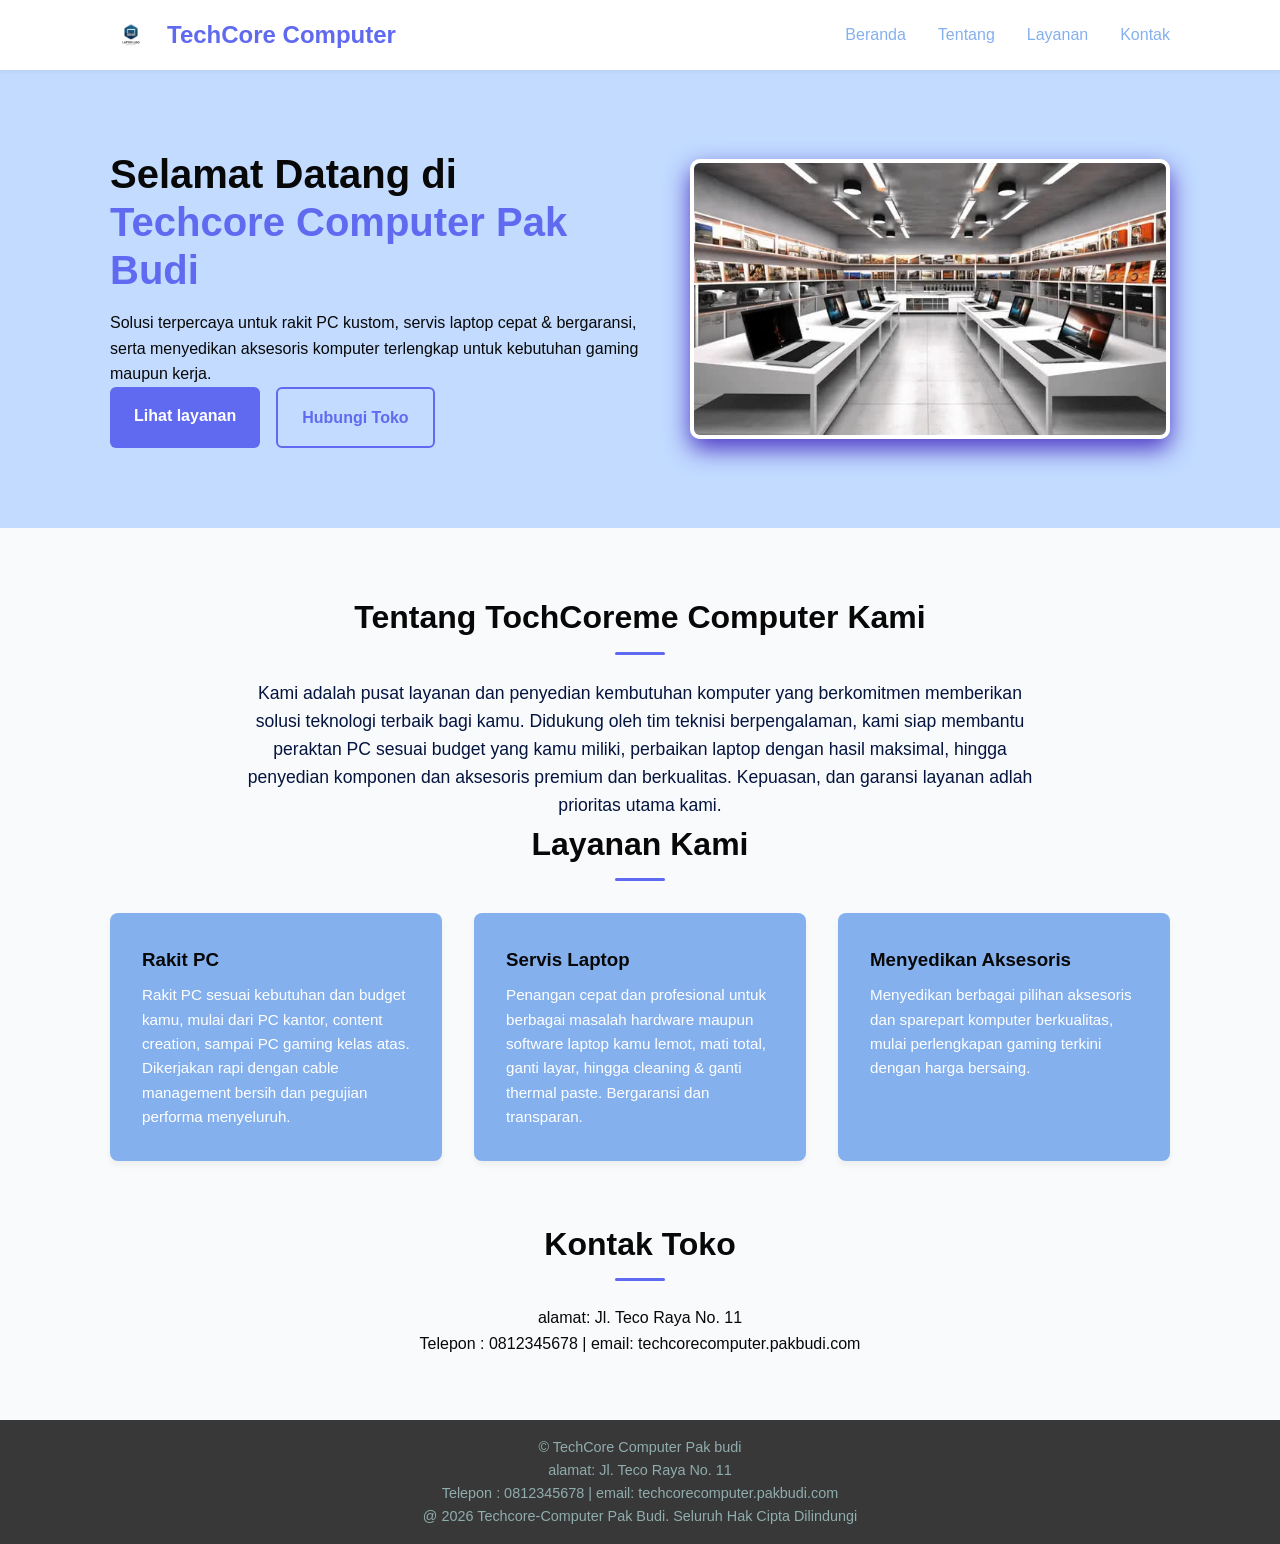
<file: index.html>
<!DOCTYPE html>
<html lang="en">
<head>
    <meta charset="UTF-8">
    <meta name="viewport" content="width=device-width, initial-scale=1.0">
    <title>Techcore Computer</title>
    <link rel="stylesheet" href="css/style.css">
</head>
<body>
    <header class="navbar" >
        <div class="container nav-container">
            <a href="#" class="logo-box">
                <img src="img/logokomputer.jpg" alt="Logo" class="logo-img">
                <span class="logo">TechCore Computer </span>
            </a>
            <nav class="nav-links">
                <a href="">Beranda</a>
                <a href="#tentang">Tentang</a>
                <a href="#layanan">Layanan</a>
                <a href="">Kontak</a>
            </nav>
        </div>
    </header>

    <section id="hero" class="hero">
        <div class="container hero-container">
            <div class="hero-content">
                <h1>Selamat Datang di <span class="hightlight">Techcore Computer Pak Budi</span></h1>
                <p>Solusi terpercaya untuk rakit PC kustom, servis laptop cepat & bergaransi, serta menyedikan aksesoris komputer terlengkap untuk kebutuhan gaming maupun kerja.</p>
                <div class="hero-buttons">
                    <a href="" class="btn btn-primary">Lihat layanan</a>
                    <a href="" class="btn btn-secondary">Hubungi Toko</a>
                </div>
            </div>
            <div class="hero-image">
                <img src="img/tokokomputer.jpg" alt="">
            </div>
        </div>
    </section>

    <main class="main-container">
        <section id="tentang" class="about container">
            <h2>Tentang TochCoreme Computer Kami</h2>
            <p>Kami adalah pusat layanan dan penyedian kembutuhan komputer yang berkomitmen memberikan solusi teknologi terbaik bagi kamu. Didukung oleh tim teknisi berpengalaman, kami siap membantu peraktan PC sesuai budget yang kamu miliki, perbaikan laptop dengan hasil maksimal, hingga penyedian komponen dan aksesoris premium dan berkualitas. Kepuasan, dan garansi layanan adlah prioritas utama kami.</p>
        </section>
        <section id="layanan" class="projects container">
            <h2>Layanan Kami</h2>
            <div class="project-grid">
                <div class="project-card">
                    <h3>Rakit PC</h3>
                    <p>Rakit PC sesuai kebutuhan dan budget kamu, mulai dari PC kantor, content creation, sampai PC gaming kelas atas. Dikerjakan rapi dengan cable management bersih dan pegujian performa menyeluruh.</p>
                </div>
                <div class="project-card">
                    <h3>Servis Laptop</h3>
                <p>Penangan cepat dan profesional untuk berbagai masalah hardware maupun software laptop kamu lemot, mati total, ganti layar, hingga cleaning & ganti thermal paste. Bergaransi dan transparan.</p>
                </div>
                <div class="project-card">
                    <h3>Menyedikan Aksesoris</h3>
                <p>Menyedikan berbagai pilihan aksesoris dan sparepart komputer berkualitas, mulai perlengkapan gaming terkini dengan harga bersaing.</p>  
                </div>          
            </div>
        </section>
        <br>
        <section id="contact">
            <div class="about-container">
                <h2>Kontak Toko</h2>
                <p>alamat: Jl. Teco Raya No. 11 <br> Telepon : 0812345678 | email: techcorecomputer.pakbudi.com</p>
            </div>
        </section>
    </main>
    <footer class="footer">
        <div class="container">
            <p>&copy; TechCore Computer Pak budi <br> alamat: Jl. Teco Raya No. 11 <br> Telepon : 0812345678 | email: techcorecomputer.pakbudi.com<br> @ 2026 Techcore-Computer Pak Budi. Seluruh Hak Cipta Dilindungi</p>
        </div>
    </footer>
</body>
</html>
</file>
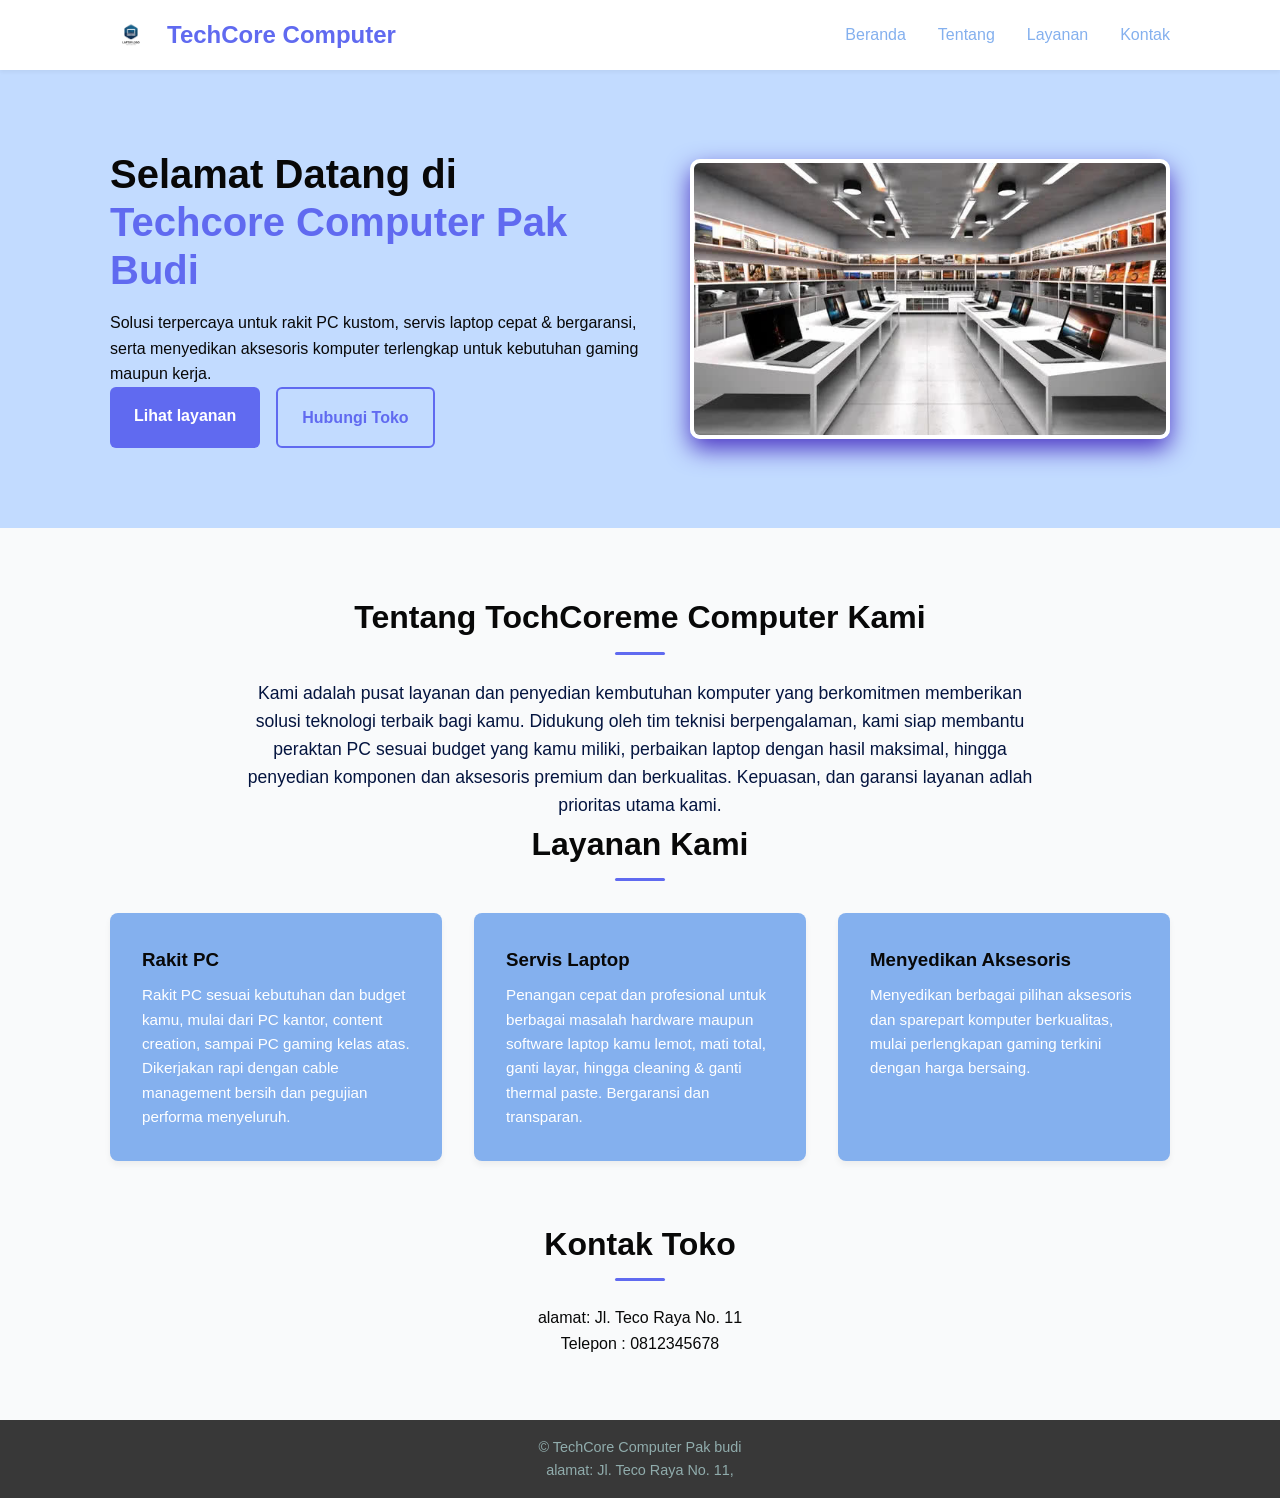
<file: PROJECT_TECHCORE_FITRI/index.html>
<!DOCTYPE html>
<html lang="en">
<head>
    <meta charset="UTF-8">
    <meta name="viewport" content="width=device-width, initial-scale=1.0">
    <title>Techcore Computer</title>
    <link rel="stylesheet" href="css/style.css">
</head>
<body>
    <header class="navbar" >
        <div class="container nav-container">
            <a href="#" class="logo-box">
                <img src="img/logokomputer.jpg" alt="Logo" class="logo-img">
                <span class="logo">TechCore Computer </span>
            </a>
            <nav class="nav-links">
                <a href="">Beranda</a>
                <a href="">Tentang</a>
                <a href="">Layanan</a>
                <a href="">Kontak</a>
            </nav>
        </div>
    </header>

    <section id="hero" class="hero">
        <div class="container hero-container">
            <div class="hero-content">
                <h1>Selamat Datang di <span class="hightlight">Techcore Computer Pak Budi</span></h1>
                <p>Solusi terpercaya untuk rakit PC kustom, servis laptop cepat & bergaransi, serta menyedikan aksesoris komputer terlengkap untuk kebutuhan gaming maupun kerja.</p>
                <div class="hero-buttons">
                    <a href="" class="btn btn-primary">Lihat layanan</a>
                    <a href="" class="btn btn-secondary">Hubungi Toko</a>
                </div>
            </div>
            <div class="hero-image">
                <img src="img/tokokomputer.jpg" alt="">
            </div>
        </div>
    </section>

    <main class="main-container">
        <section class="about container">
            <h2>Tentang TochCoreme Computer Kami</h2>
            <p>Kami adalah pusat layanan dan penyedian kembutuhan komputer yang berkomitmen memberikan solusi teknologi terbaik bagi kamu. Didukung oleh tim teknisi berpengalaman, kami siap membantu peraktan PC sesuai budget yang kamu miliki, perbaikan laptop dengan hasil maksimal, hingga penyedian komponen dan aksesoris premium dan berkualitas. Kepuasan, dan garansi layanan adlah prioritas utama kami.</p>
        </section>
        <section class="projects container">
            <h2>Layanan Kami</h2>
            <div class="project-grid">
                <div class="project-card">
                    <h3>Rakit PC</h3>
                    <p>Rakit PC sesuai kebutuhan dan budget kamu, mulai dari PC kantor, content creation, sampai PC gaming kelas atas. Dikerjakan rapi dengan cable management bersih dan pegujian performa menyeluruh.</p>
                </div>
                <div class="project-card">
                    <h3>Servis Laptop</h3>
                <p>Penangan cepat dan profesional untuk berbagai masalah hardware maupun software laptop kamu lemot, mati total, ganti layar, hingga cleaning & ganti thermal paste. Bergaransi dan transparan.</p>
                </div>
                <div class="project-card">
                    <h3>Menyedikan Aksesoris</h3>
                <p>Menyedikan berbagai pilihan aksesoris dan sparepart komputer berkualitas, mulai perlengkapan gaming terkini dengan harga bersaing.</p>  
                </div>          
            </div>
        </section>
        <br>
        <section id="contact">
            <div class="about-container">
                <h2>Kontak Toko</h2>
                <p>alamat: Jl. Teco Raya No. 11 <br> Telepon : 0812345678</p>
            </div>
        </section>
    </main>
    <footer class="footer">
        <div class="container">
            <p>&copy; TechCore Computer Pak budi <br> alamat: Jl. Teco Raya No. 11,</p>
        </div>
    </footer>
</body>
</html>
</file>
<file: css/style.css>
:root{
    --primary-color: #606af0;
    --primary-dark: #04143f;
    --text-color: #080808;
    --bg-color: #f9fafb;
    --white: #ffffff;
    --gray-text: #84b0ee;

}

*{
    margin: 0;
    padding: 0;
    box-sizing: border-box;
    font-family: 'Segoe UI', Tahoma, Geneva, Verdana, sans-serif;

}

body{
    background-color: var(--bg-color);
    color: var(--text-color);
    line-height: 1.6;
}

.container{
    width: 90%;
    max-width: 1100px;
    margin: 0 auto;
    padding: 0 20px;
}

/* navbar */
.navbar{
    background: var(--white);
    box-shadow: 0 2px 4px rgba(0,0,0,0.05);
    position: sticky;
    top: 0;
    z-index: 100; 
}
.nav-container{
    display: flex;
    justify-content: space-between;
    align-items: center;
    height: 70px;
}

.logo{
    font-size: 1.5rem;
    font-weight: bold;
    color: var(--primary-color);
    text-decoration: none;
}

.nav-links{
    display: flex;
    gap: 2rem;
}
.nav-links a{
    text-decoration: none;
    color: var(--gray-text);
    font-weight: 500;
    transition: color 0.3s;
}

.nav-links a:hover{
    color: var(--primary-color);
}

/* hero */
.hero{
    padding: 5rem 0;
    background: #c2dbff;
}
.hero-container{
    display: flex;
    align-items: center;

    justify-content: space-between;
    gap: 3rem;
}
.hero-content h1{
    font-size: 2.5rem;
    margin-bottom: 1rem;
    line-height: 1.2;
}

.hero-content .hightlight{
    color: var(--primary-color);
    margin-bottom: 2rem;
}

.hero-buttons{
    display: flex;
    gap: 1rem;
}

.btn{
    display: inline-block;
    padding: 1rem 1.5rem;
    border-radius: 6px;
    text-decoration: none;
    font-weight: 600;

}

.btn-primary{
    background-color: var(--primary-color);
    color: var(--white);
}

.btn-primary:hover{
    background-color: var(--primary-dark);
}
.btn-secondary{
    background-color: transparent;
    color: var(--primary-color);
    border: 2px solid var(--primary-color);
}

.btn-secondary:hover{
    background-color: var(--primary-color);
    color: var(--white);
}

.hero-image{
    flex: 1;
    display: flex;
    justify-content: center;
}

.hero-image img{
    width: 480px;
    height: 280px;
    object-fit: cover;
    border-radius: 10px;
    box-shadow: 0 10px 25px rgba(76, 54, 197);
    border: 4px solid var(--white);
}

/* main content*/
.main-content{
    padding: 4rem 0;
}

section {
    margin-bottom: 4rem;
}

section h2{
    font-size: 2rem;
    margin-bottom: 1.5rem;
    text-align: center;
    position: relative;
}

section h2::after{
    content: '';
    display: block;
    width: 50px;
    height: 3px;
    background-color: var(--primary-color);
    margin: 8px auto 0;
    border-radius: 2px;
}

.about p{
    max-width: 800px;
    margin: 0 auto;
    text-align: center;
    font-size: 1.1rem;
    color: var(--primary-dark);

}

.project-grid{
    display: grid;
    grid-template-columns: repeat(auto-fit,minmax(300px, 1fr));
    gap: 2rem;
    margin-top: 2rem;
    margin-bottom: 2rem;
}

.project-card{
    background: var(--gray-text);
    padding: 2rem;
    border-radius: 8px;
    box-shadow: 0 4px 6px rgba(0, 0, 0, 0.05);
    transition: transform 0.3s, box-shadow 0.3s;
}

.project-card:hover{
    transform: translateY(-5px);
    box-shadow: 0 10px 15px rgba(0, 0, 0, 0.1);
}

.project-card h3{
    margin-bottom: 0.5rem;
    color: var(--text-color);
}

.project-card p{
    color: var(--white);
    font-size: 0.95rem;
}

.footer{
    background-color:  #383838;
    color: var(--white);
    text-align: center;
    padding: 1rem 0;
}
.footer p{
    font-size: 0.9rem;
    color: rgb(144, 172, 172);
}

.logo-box {
    display: flex;
    align-items: center;
    gap: 15px;
    text-decoration: none;
}

.logo-img {
    width: 42px;
    height: 32px;
    border-radius: 50%;
    object-fit: cover;
}

#contact .about-container {
    text-align: center;  
}
</file>
<file: PROJECT_TECHCORE_FITRI/css/style.css>
:root{
    --primary-color: #606af0;
    --primary-dark: #04143f;
    --text-color: #080808;
    --bg-color: #f9fafb;
    --white: #ffffff;
    --gray-text: #84b0ee;

}

*{
    margin: 0;
    padding: 0;
    box-sizing: border-box;
    font-family: 'Segoe UI', Tahoma, Geneva, Verdana, sans-serif;

}

body{
    background-color: var(--bg-color);
    color: var(--text-color);
    line-height: 1.6;
}

.container{
    width: 90%;
    max-width: 1100px;
    margin: 0 auto;
    padding: 0 20px;
}

/* navbar */
.navbar{
    background: var(--white);
    box-shadow: 0 2px 4px rgba(0,0,0,0.05);
    position: sticky;
    top: 0;
    z-index: 100; 
}
.nav-container{
    display: flex;
    justify-content: space-between;
    align-items: center;
    height: 70px;
}

.logo{
    font-size: 1.5rem;
    font-weight: bold;
    color: var(--primary-color);
    text-decoration: none;
}

.nav-links{
    display: flex;
    gap: 2rem;
}
.nav-links a{
    text-decoration: none;
    color: var(--gray-text);
    font-weight: 500;
    transition: color 0.3s;
}

.nav-links a:hover{
    color: var(--primary-color);
}

/* hero */
.hero{
    padding: 5rem 0;
    background: #c2dbff;
}
.hero-container{
    display: flex;
    align-items: center;

    justify-content: space-between;
    gap: 3rem;
}
.hero-content h1{
    font-size: 2.5rem;
    margin-bottom: 1rem;
    line-height: 1.2;
}

.hero-content .hightlight{
    color: var(--primary-color);
    margin-bottom: 2rem;
}

.hero-buttons{
    display: flex;
    gap: 1rem;
}

.btn{
    display: inline-block;
    padding: 1rem 1.5rem;
    border-radius: 6px;
    text-decoration: none;
    font-weight: 600;

}

.btn-primary{
    background-color: var(--primary-color);
    color: var(--white);
}

.btn-primary:hover{
    background-color: var(--primary-dark);
}
.btn-secondary{
    background-color: transparent;
    color: var(--primary-color);
    border: 2px solid var(--primary-color);
}

.btn-secondary:hover{
    background-color: var(--primary-color);
    color: var(--white);
}

.hero-image{
    flex: 1;
    display: flex;
    justify-content: center;
}

.hero-image img{
    width: 480px;
    height: 280px;
    object-fit: cover;
    border-radius: 10px;
    box-shadow: 0 10px 25px rgba(76, 54, 197);
    border: 4px solid var(--white);
}

/* main content*/
.main-content{
    padding: 4rem 0;
}

section {
    margin-bottom: 4rem;
}

section h2{
    font-size: 2rem;
    margin-bottom: 1.5rem;
    text-align: center;
    position: relative;
}

section h2::after{
    content: '';
    display: block;
    width: 50px;
    height: 3px;
    background-color: var(--primary-color);
    margin: 8px auto 0;
    border-radius: 2px;
}

.about p{
    max-width: 800px;
    margin: 0 auto;
    text-align: center;
    font-size: 1.1rem;
    color: var(--primary-dark);

}

.project-grid{
    display: grid;
    grid-template-columns: repeat(auto-fit,minmax(300px, 1fr));
    gap: 2rem;
    margin-top: 2rem;
    margin-bottom: 2rem;
}

.project-card{
    background: var(--gray-text);
    padding: 2rem;
    border-radius: 8px;
    box-shadow: 0 4px 6px rgba(0, 0, 0, 0.05);
    transition: transform 0.3s, box-shadow 0.3s;
}

.project-card:hover{
    transform: translateY(-5px);
    box-shadow: 0 10px 15px rgba(0, 0, 0, 0.1);
}

.project-card h3{
    margin-bottom: 0.5rem;
    color: var(--text-color);
}

.project-card p{
    color: var(--white);
    font-size: 0.95rem;
}

.footer{
    background-color:  #383838;
    color: var(--white);
    text-align: center;
    padding: 1rem 0;
}
.footer p{
    font-size: 0.9rem;
    color: rgb(144, 172, 172);
}

.logo-box {
    display: flex;
    align-items: center;
    gap: 15px;
    text-decoration: none;
}

.logo-img {
    width: 42px;
    height: 32px;
    border-radius: 50%;
    object-fit: cover;
}

#contact .about-container {
    text-align: center;  
}
</file>
